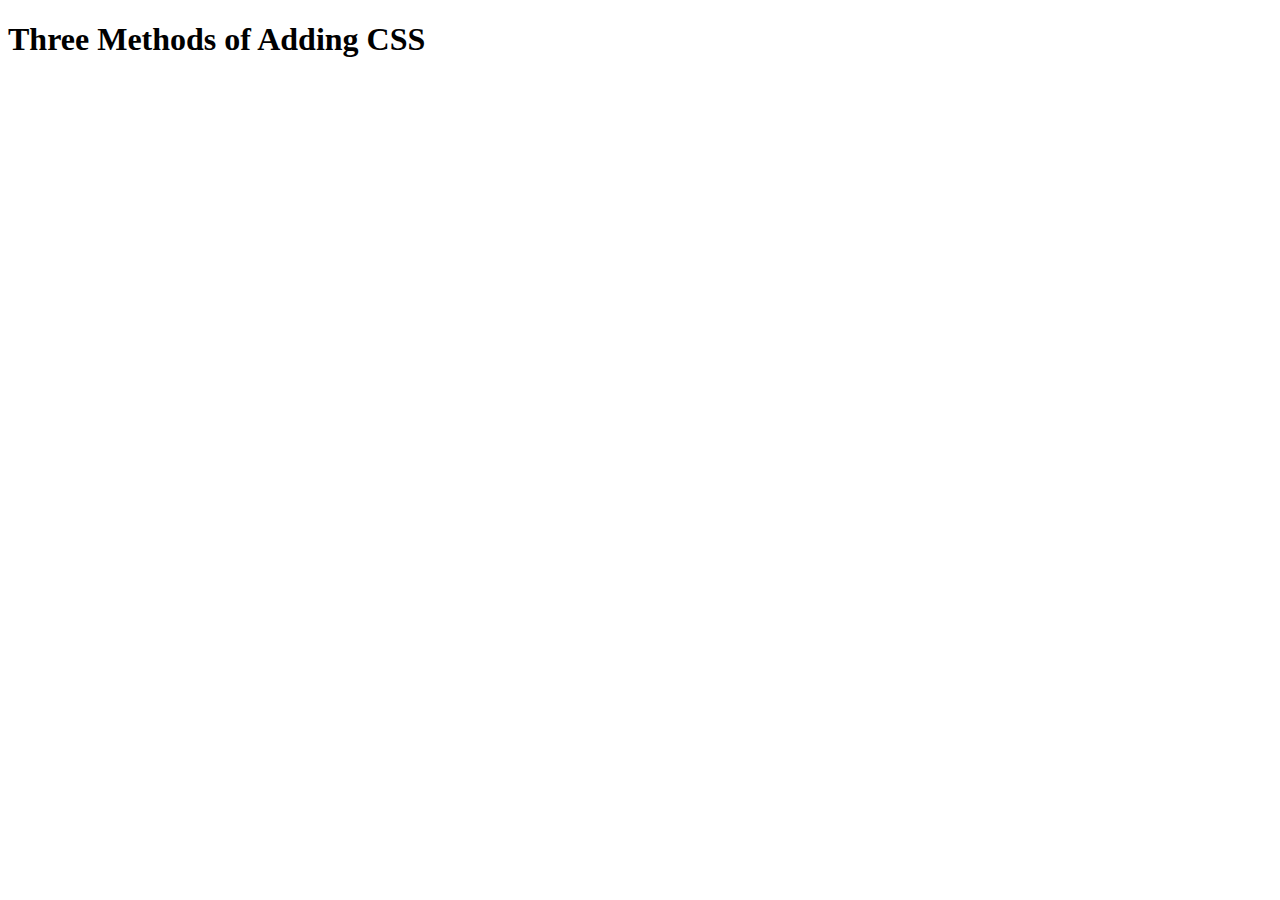
<file: css.tut.Udemy/5.1. Adding CSS/index.html>
<!DOCTYPE html>
<html lang="en">

<head>
  <meta charset="UTF-8">
  <title>Adding CSS</title>
</head>

<body>
  <h1>Three Methods of Adding CSS</h1>
  <!-- Create 3 Links to The 3 Webpages: inline, internal and external -->
</body>

</html>
</file>
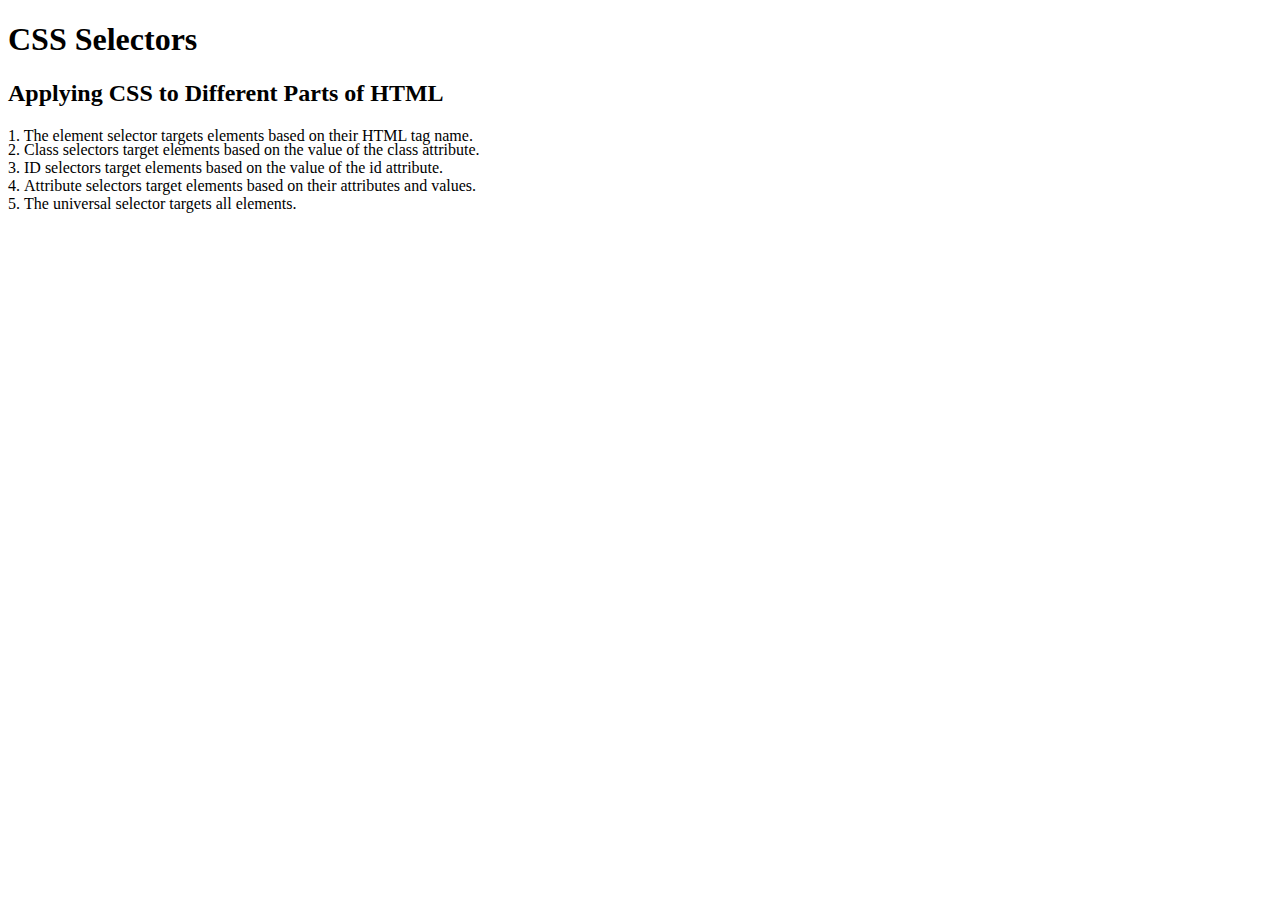
<file: css.tut.Udemy/5.3 CSS Selectors/index.html>
<!DOCTYPE html>
<html lang="en">

<head>
  <meta charset="UTF-8">
  <title>CSS Selectors</title>
  <link rel="stylesheet" href="./style.css" />
</head>

<body>
  <h1>CSS Selectors</h1>
  <h2>Applying CSS to Different Parts of HTML</h2>
  <!-- TODO 1: Set the CSS for all paragraph tags to "color: red" -->
  <p class="note" >1. The element selector targets elements based on their HTML tag name.</p>

  <ol>
    <!-- TODO 2: Set the CSS for all elements with a class of "note" to "font-size: 20px" -->
    <li class="note" value="2">Class selectors target elements based on the value of the class attribute.</li>

    <!-- TODO 3: Set the CSS for the element with an id of "id-selector-demo" to "color: green" -->
    <li class="note" id="id-selector-demo" value="3">ID selectors target elements based on the value of the id
      attribute.</li>

    <!-- TODO 4: Set the CSS for the li elements that have the "value" attribute set to "4" to have "color: blue" -->
    <li class="note" value="4">Attribute selectors target elements based on their attributes and values.</li>

    <!-- TODO 5: Set all elements to have "text-align: center" -->
    <li class="note" value="5">The universal selector targets all elements.</li>
  </ol>
</body>

</html>
</file>
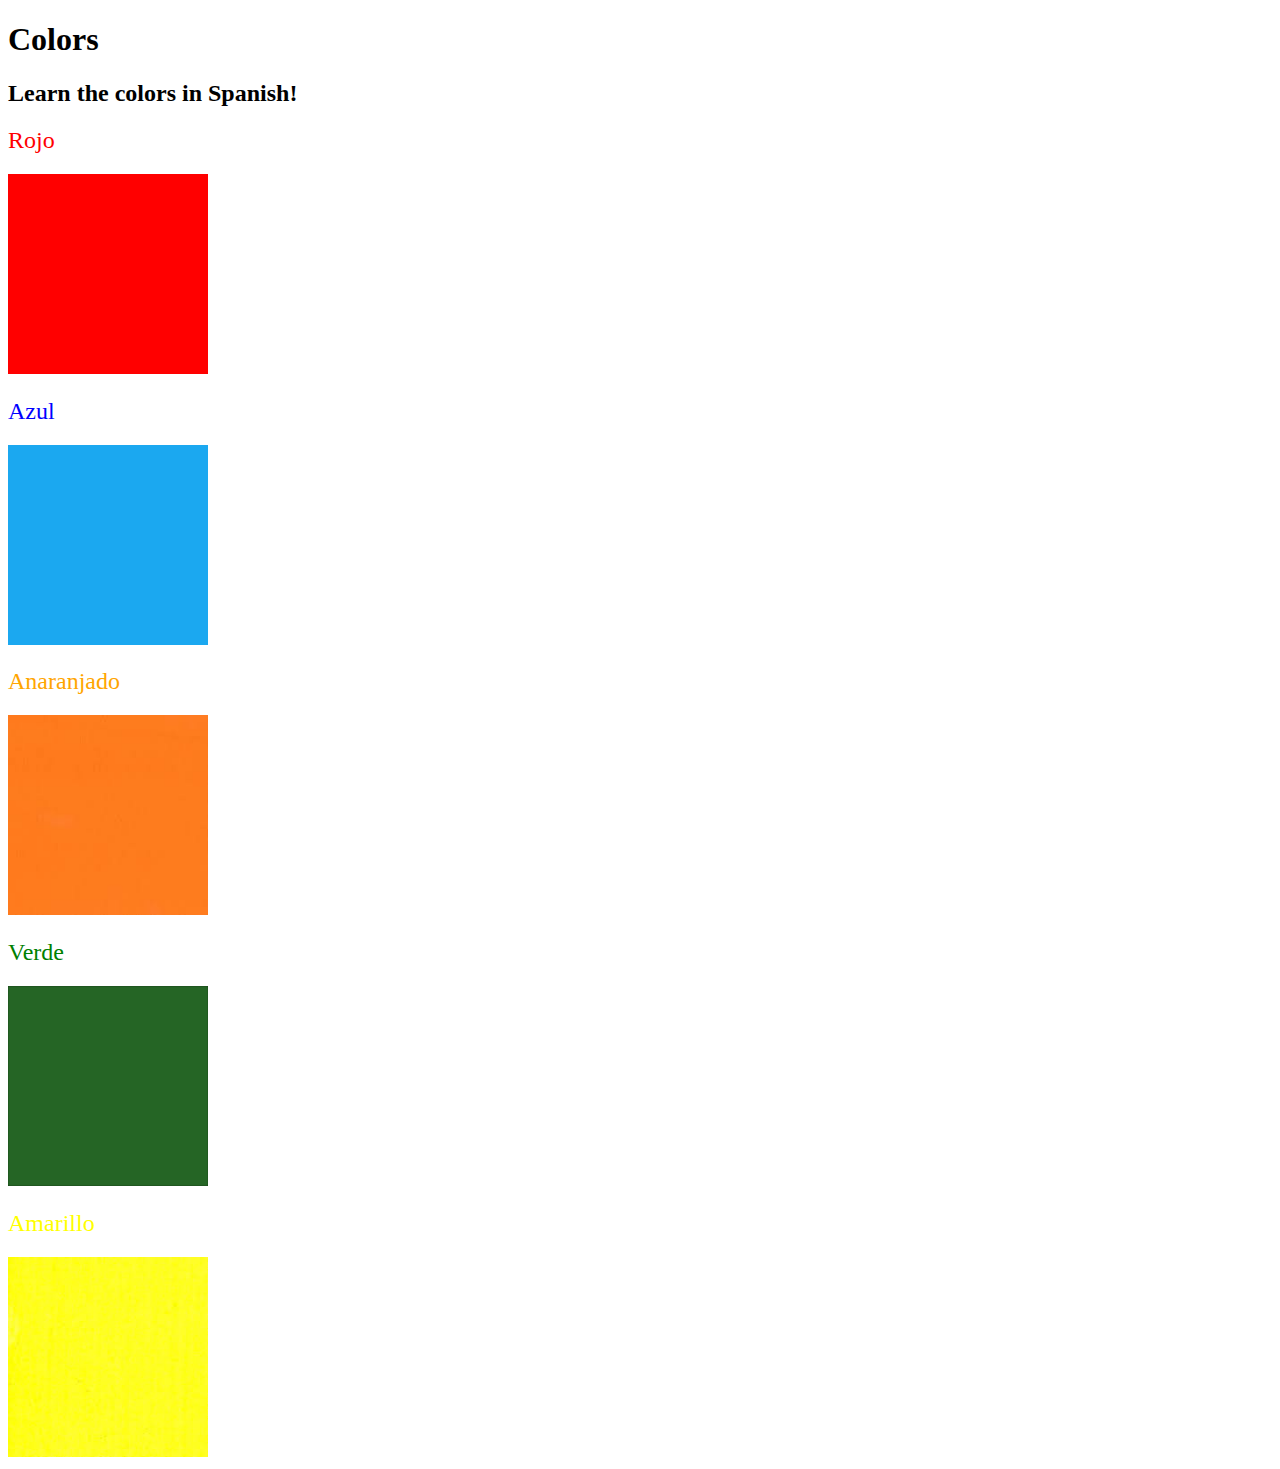
<file: css.tut.Udemy/5.4 Color Vocab Project/index.html>
<!DOCTYPE html>
<html lang="en">

<head>
  <meta charset="UTF-8">
  <title>Spanish Vocabulary</title>
  <link rel="stylesheet" href="./style.css" />
</head>

<body>
  <h1>Colors</h1>
  <h2>Learn the colors in Spanish!</h2>
  <h2 class="color-title" id="red">Rojo</h2>
  <img class="color" src="./assets/images/red.png" alt="red" />

  <h2 class="color-title" id="blue">Azul</h2>
  <img src="./assets/images/blue.png" alt="blue" />

  <h2 class="color-title" id="orange">Anaranjado</h2>
  <img src="./assets/images/orange.png" alt="orange" />

  <h2 class="color-title" id="green">Verde</h2>
  <img src="./assets/images/green.png" alt="green" />

  <h2 class="color-title" id="yellow">Amarillo</h2>
  <img src="./assets/images/yellow.png" alt="yellow" />
</body>

</html>

<!-- 
TODOs
IMPORTANT: You should not need to make ANY CHANGES to index.html
All code should be written in your CSS file.

1. Create a CSS file and incorporate it as an external stylesheet.
2. Use CSS to style each of the color titles to meaning. 
Hint: Use the id to help if you don't know the words in spanish.
3. Use CSS to change all the color titles to have "font-weight: normal;"
4. Use CSS (not HTML) to make all the images 200px heigh and 200px wide. 
Hint: 
https://developer.mozilla.org/en-US/docs/Web/CSS/height
https://developer.mozilla.org/en-US/docs/Web/CSS/width
-->
</file>
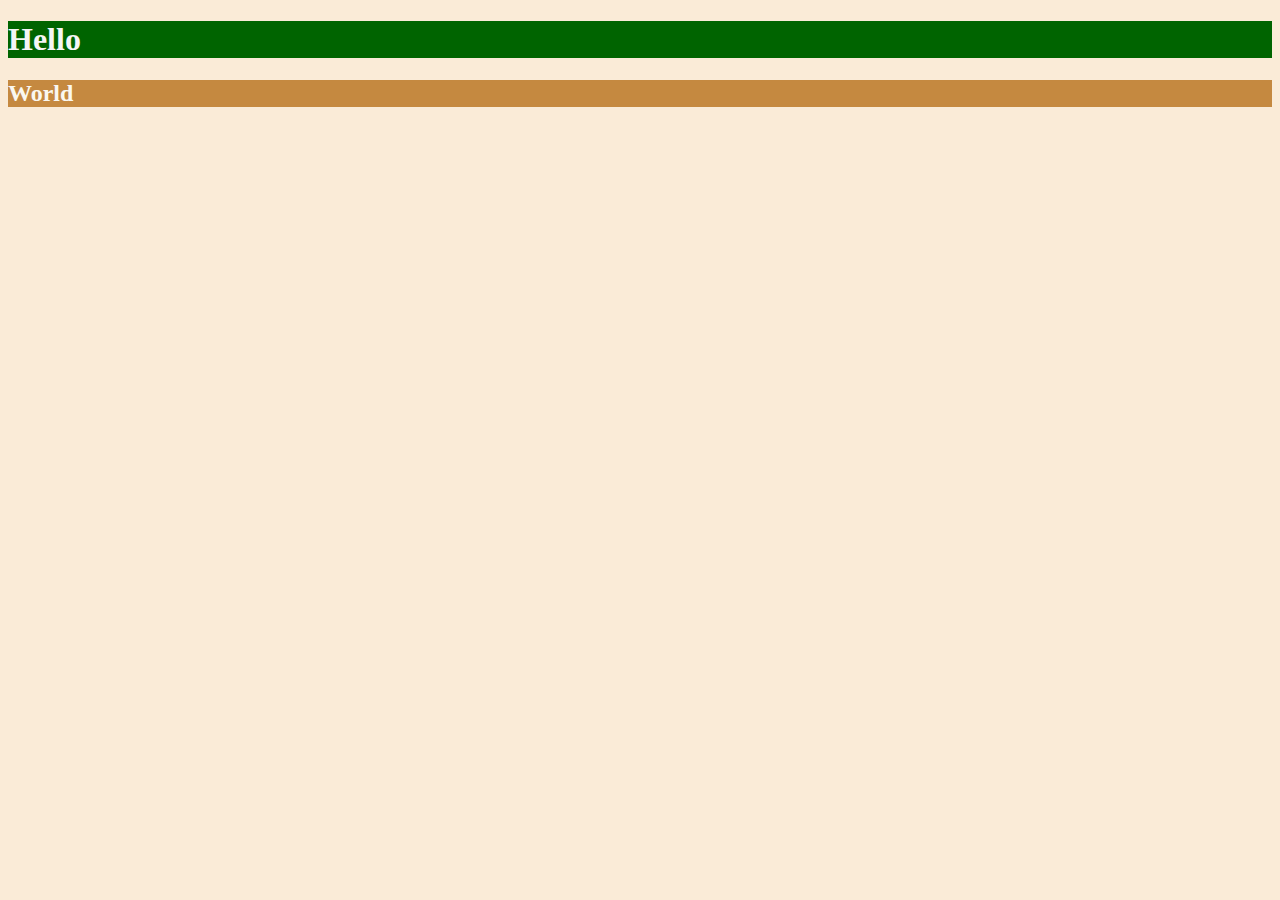
<file: css.tut.Udemy/6.0 CSS Colors/index.html>
<!DOCTYPE html>
<html lang="en">

<head>
  <meta charset="UTF-8">
  <title>Colors</title>
  <style>
  /* Write your CSS code here. */
    /* 1. Make the background of the webpage "antiquewhite"
    2. Make the h1 "whitesmoke"
    3. Make the background of the h1 "darkseagreen"
    4. Make the h2 #FAF8F1
    5. Make the background of the h2 "#C58940" */
    body{
      background-color: antiquewhite;
    }
    h1{
      color: whitesmoke;
    }
    h1{
      background-color: darkgreen;
    }
    h2{
      color: #FAF8F1; 
      background-color: #C58940; 
    }
    
  </style>
</head>

<body>
  <h1>Hello</h1>
  <h2>World</h2>
</body>

</html>
</file>
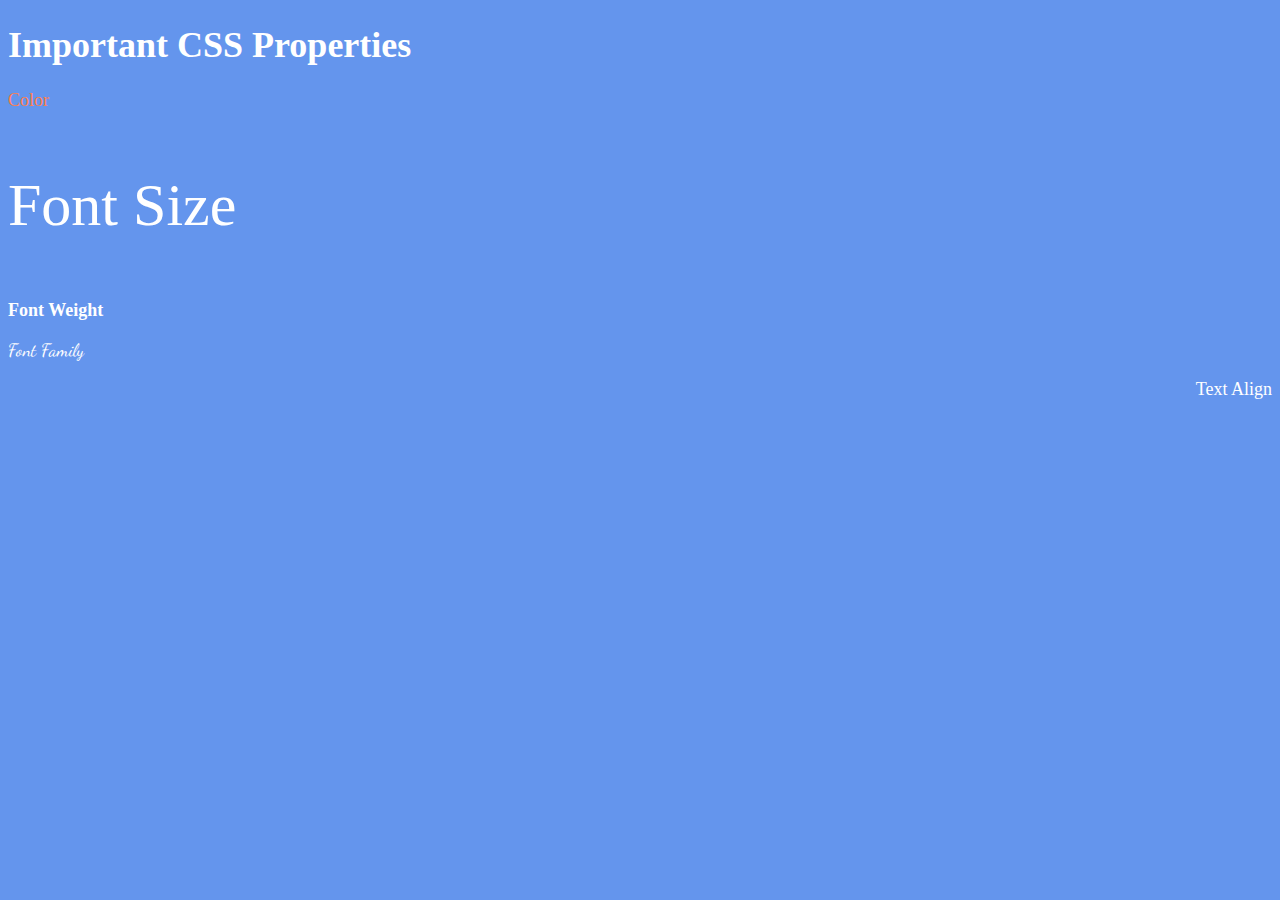
<file: css.tut.Udemy/6.1 Font Properties/index.html>
<!DOCTYPE html>
<html lang="en">

<head>
  <meta charset="UTF-8">
  <title>CSS Properties</title>
  <style>
    html {
      font-size: 30px;
    }
    body {
      background-color: cornflowerblue;
      color: white;
      font-size: 18px;
    }
    

    /* Don't change the CSS above, add Your CSS below */
    #color {
      color: coral;
    }
    #Font-Size{
      font-size: 2rem;
    }

    #Font-Weight{
      font-weight:900;
    }
    #Font-Family{
      font-family: 'Dancing Script', cursive;
    }
    #Text-Align{
      text-align: right;
    }
  </style>
  <link rel="preconnect" href="https://fonts.googleapis.com">
  <link rel="preconnect" href="https://fonts.gstatic.com" crossorigin>
  <link href="https://fonts.googleapis.com/css2?family=Dancing+Script:wght@500&display=swap" rel="stylesheet">
</head>

<body>
  <h1>Important CSS Properties</h1>
  <p id="color">Color</p>
  <p id="Font-Size">Font Size</p>
  <p id="Font-Weight">Font Weight</p>
  <p id="Font-Family">Font Family</p>
  <p id="Text-Align">Text Align</p>

  <!-- TODOs
  1. Change the color of <p>Color</p> to "coral" color.
  2. Change the font size of <p>Font Size</p> to 2X the size of the root font size.
  3. Change the font weight of <p>Font Weight</p> to 900.
  4. Change the font family of <p>Font Family</p> to the Google font Caveat with regular (400) font weight.
  Link: https://fonts.google.com/specimen/Caveat
  5. Change the <p>Text Align</p> to right align.
  6. Change the the root (html element) font size to 30px -->
</body>

</html>
</file>
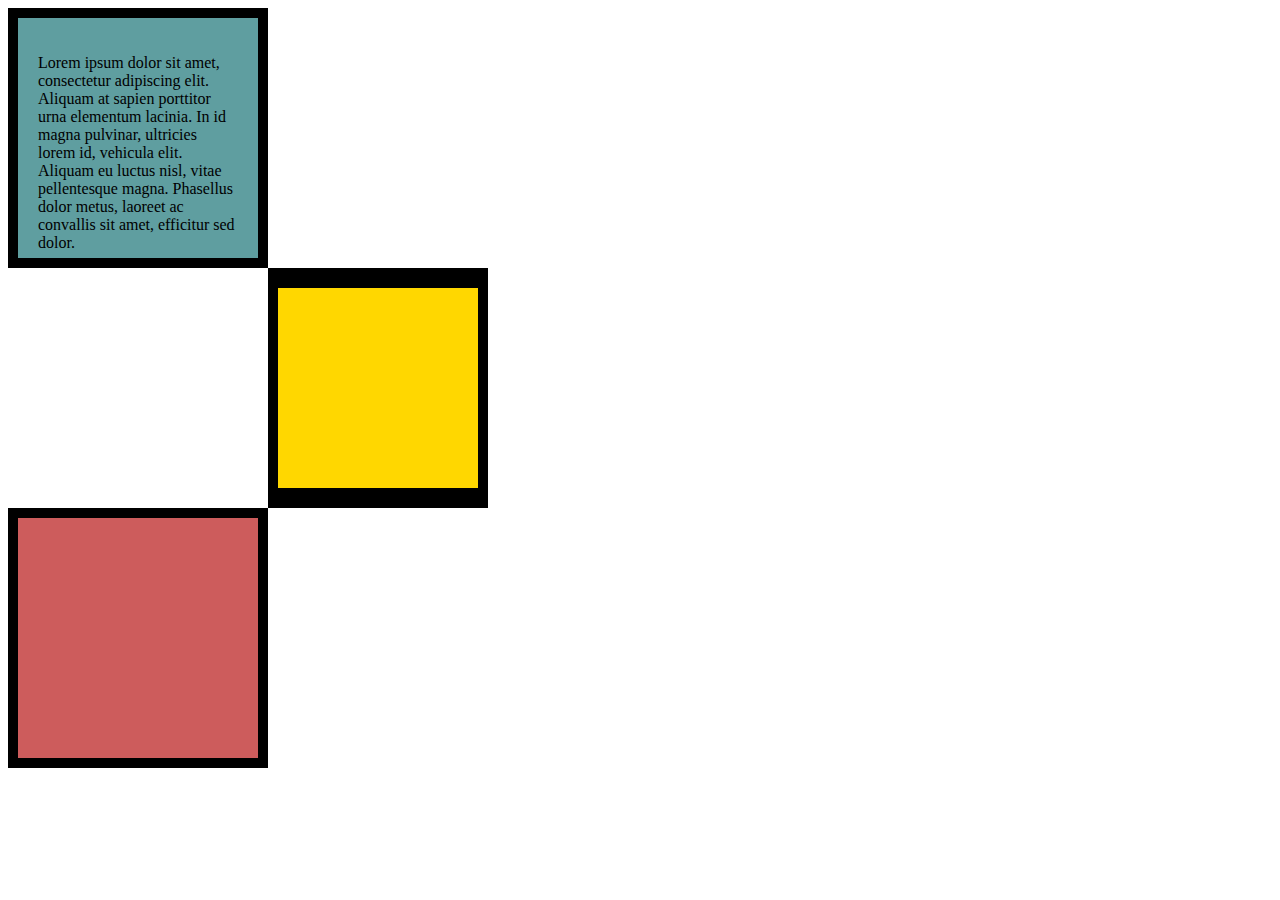
<file: css.tut.Udemy/6.3 CSS Box Model/index.html>
<!DOCTYPE html>
<html lang="en">

<head>
  <meta charset="UTF-8">
  <title>CSS Box Model</title>
  <style>
    /* Write your CSS code here */
    div{
      height: 200px;
      width: 200px;
  }
  #first{
    background-color: cadetblue;
    padding: 20px ;
    border: 10px solid black;
  }
  #second{
    background-color: gold;
    border: solid black;
      border-width: 20px 10px;
      margin-left: 260px;
  }
  #third
  {
    background-color: indianred;
    border: 10px solid;
    padding: 20px ;
  }
  </style>
  </head>
  <div id="first">
    <p>Lorem ipsum dolor sit amet, consectetur adipiscing elit. Aliquam at sapien porttitor urna elementum lacinia. In
      id magna pulvinar, ultricies lorem id, vehicula elit. Aliquam eu luctus nisl, vitae pellentesque magna. Phasellus
      dolor metus, laoreet ac convallis sit amet, efficitur sed dolor. </p>
  </div>
  <div id="second">

  </div>
  <div id="third">

  </div>
<body>


  <!-- TODOs:
1. Create 3 Boxes using the div element.
2. Set their sizes to 200px heigh by 200px wide.
3. Set different background colors for each of the boxes (I used cadetblue, gold and indianred).
4. Add a paragraph <p> element into the first div and add the following words:
    Lorem ipsum dolor sit amet, consectetur adipiscing elit. Aliquam at sapien porttitor urna elementum lacinia. In
    id magna pulvinar, ultricies lorem id, vehicula elit. Aliquam eu luctus nisl, vitae pellentesque magna. Phasellus
    dolor metus, laoreet ac convallis sit amet, efficitur sed dolor.
5. Set the 1st div to have 20px padding all around with a black 10px border.
6. Fix the style of the <p> element to remove all margins.
Hint: Use the CSS inspector in Chrome.
7. Set the 2nd div to have a 20px border on top and bottom and 10px border left and right. (See goal image)
8. Set the 3rd div to have a 10px border 
9. Set the margins for the divs so that each box corner touches the other. (See the goal image)
-->

</body>

</html>
</file>
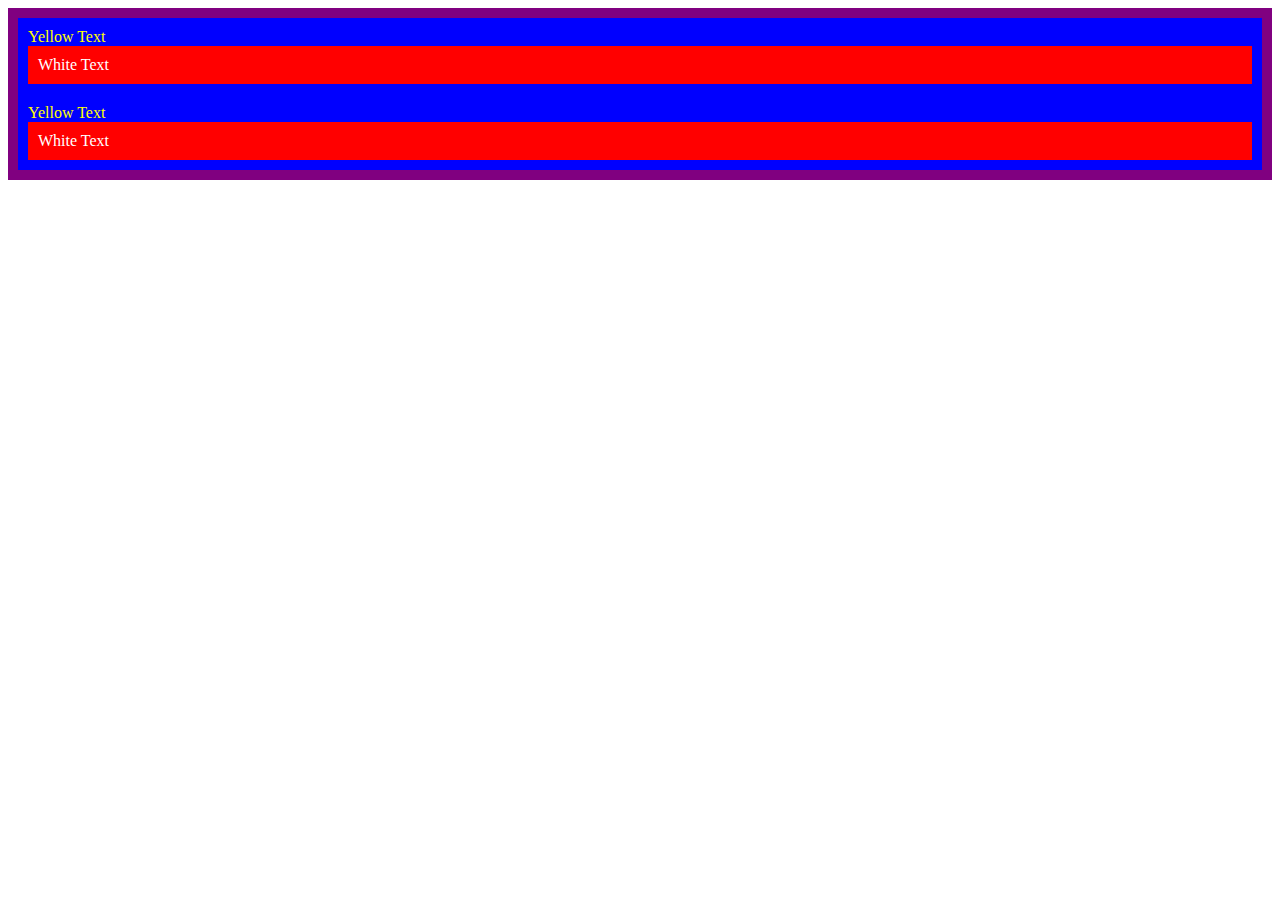
<file: css.tut.Udemy/7.0 CSS Cascade/index.html>
<!DOCTYPE html>
<html lang="en">

<head>
  <meta charset="UTF-8">
  <title>CSS Cascade</title>
  <link rel="stylesheet" href="./style.css">
</head>

<body>
  <div id="outer-box" class="box">
    <div class="box">
      <p>Yellow Text</p>
      <div class="box inner-box">
        <p class="white-text">White Text</p>
      </div>
    </div>
    <div class="box">
      <p>Yellow Text</p>
      <div class="box inner-box">
        <p class="white-text">White Text</p>
      </div>
    </div>
  </div>
</body>

</html>
</file>
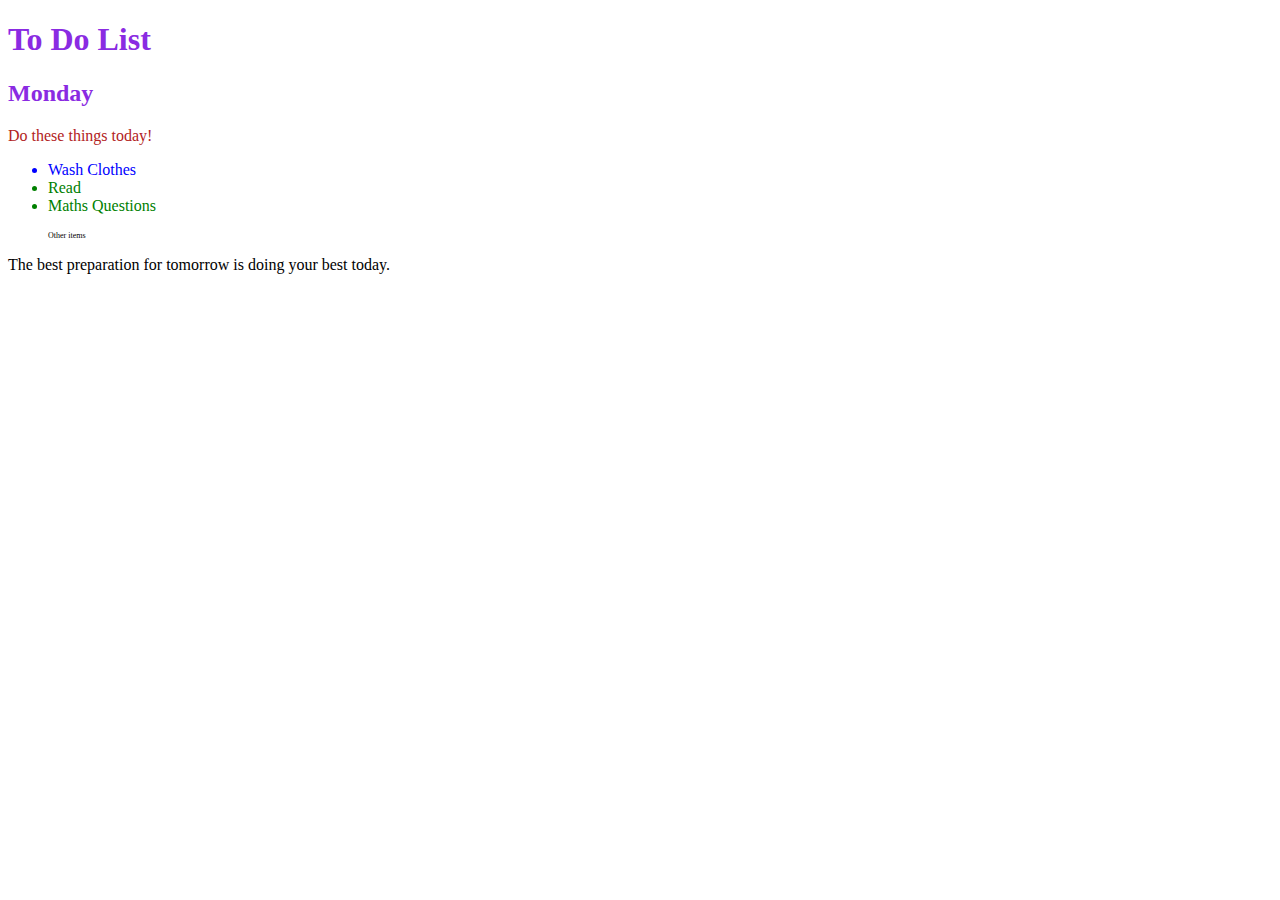
<file: css.tut.Udemy/7.1 Combining Selectors/index.html>
<!DOCTYPE html>
<html lang="en">

<head>
  <meta charset="UTF-8">
  <title>Combining CSS Selectors</title>
  <link rel="stylesheet" href="./style.css">
</head>

<!-- Don't change any of the HTML code! -->

<body>
  <h1>To Do List</h1>
  <h2>Monday</h2>
  <div class="box">
    <p class="done">Do these things today!</p>
    <ul class="list">
      <li>Wash Clothes</li>
      <li class="done">Read</li>
      <li class="done">Maths Questions</li>
    </ul>
  </div>

  <ul>
    <p class="done">Other items</p>
  </ul>
  <p>The best preparation for tomorrow is doing your best today.</p>

</body>

</html>
</file>
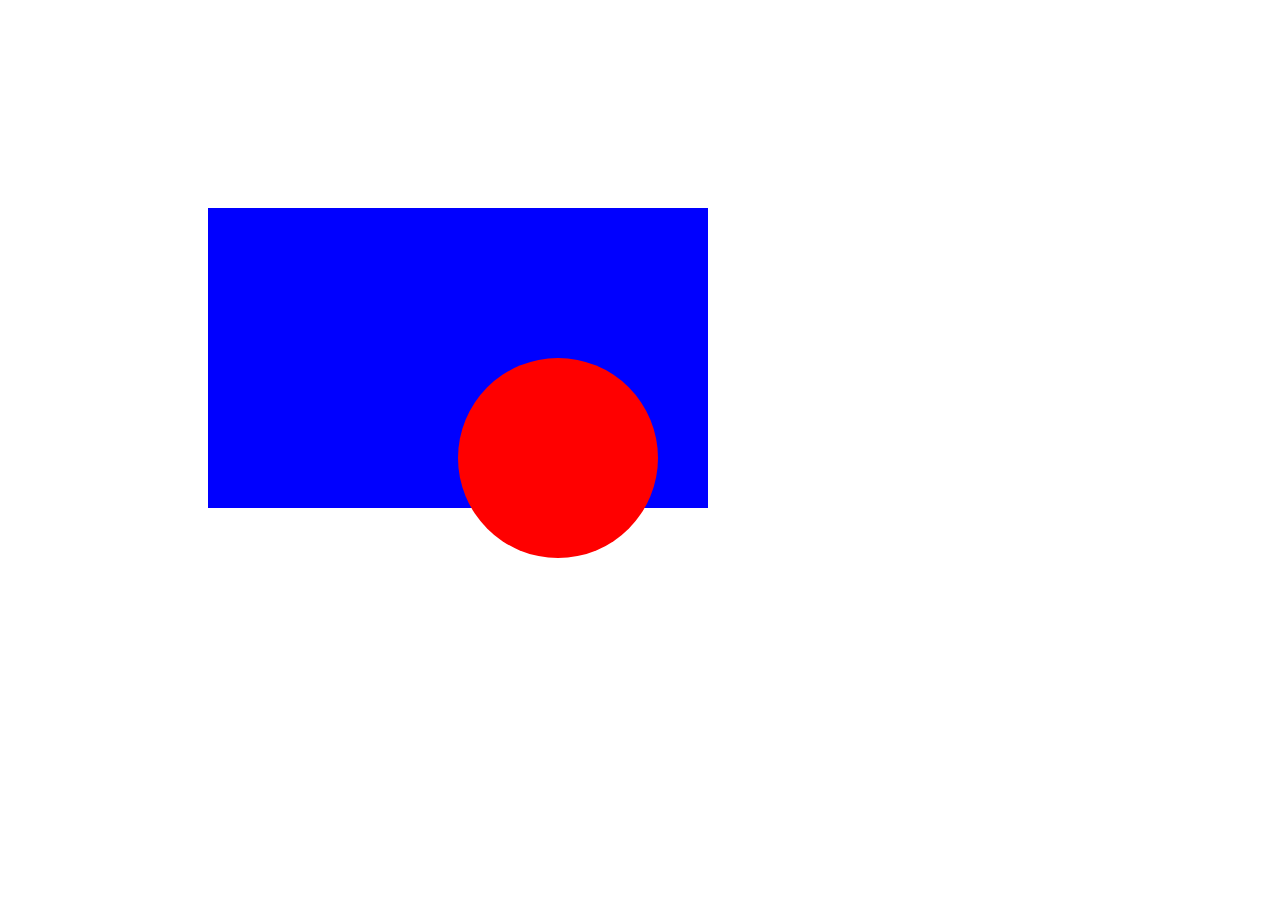
<file: css.tut.Udemy/7.2 CSS Positioning/index.html>
<!DOCTYPE html>
<html>

<head>
  <title>CSS Positioning Exercise</title>
  <style>
    /* Write your code here */
    .red-circle{
      width: 200px;
      height: 200px;
      background-color: red;
      border-radius: 50%;
      position: absolute;
      top: 150px;
      left: 250px;

    }
    .blue-box{
      background-color: blue;
      height: 300px;
      width: 500px;
      position: relative;
      top: 200px;
      left: 200px;
    }
  

  </style>
</head>

<body>
  <div class="blue-box">
    <div class="red-circle">
    </div>
  </div>

</body>

</html>
</file>
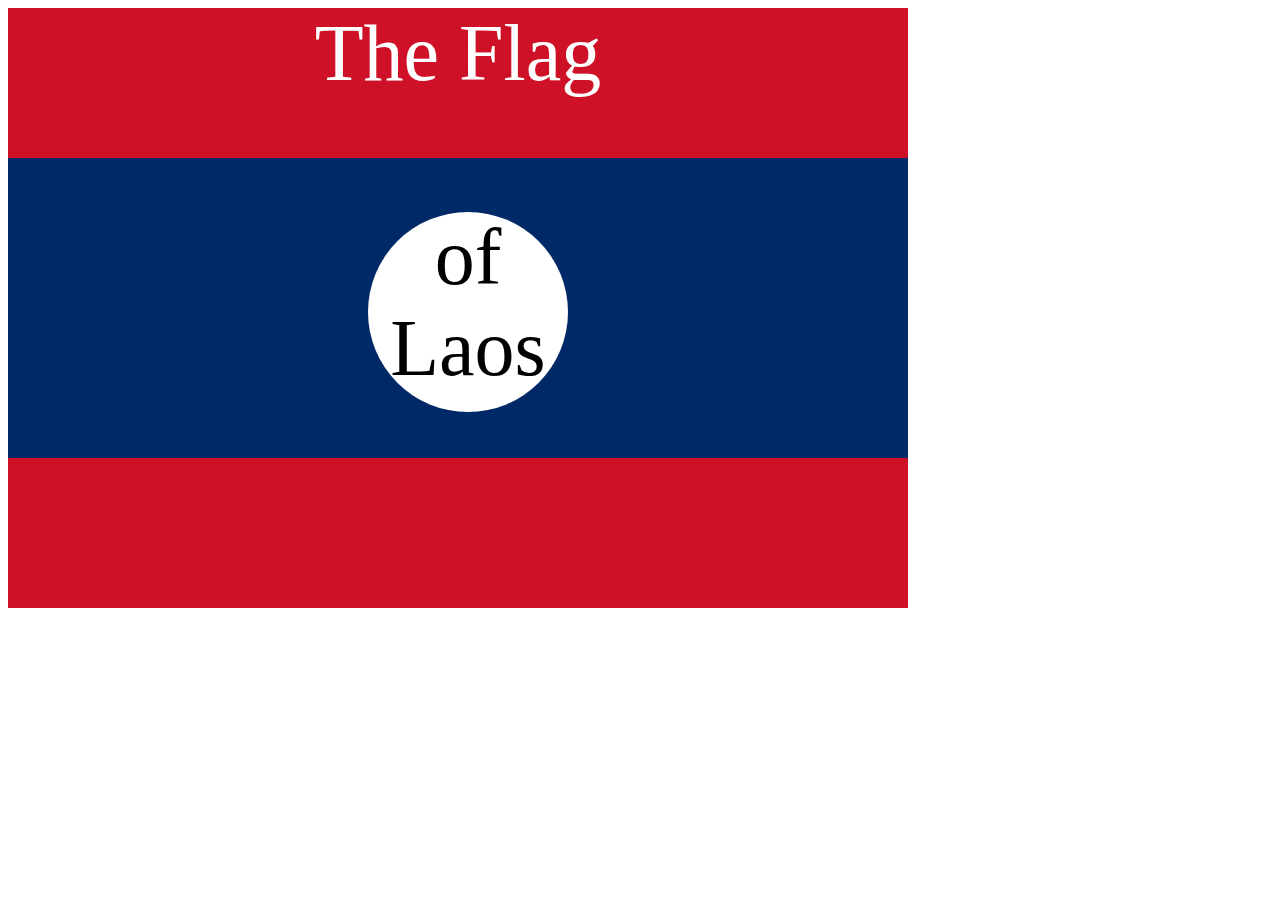
<file: css.tut.Udemy/7.3 CSS Flag Project/index.html>
<!DOCTYPE html>
<html lang="en">

<head>
  <meta charset="UTF-8">
  <title>CSS Flag Project</title>
  <style>
    /* Write your CSS Code here */
    .flag{
      width: 900px;
      height: 600px;
      background-color: #ce1126;
      position: relative;
    }
    .flag > div{
      width: 900px;
      height: 300px;
      background-color: #002968;
      position: absolute;
      top: 150px;

    }
    .flag >div>div {
      width:200px;
      height: 200px;
      background-color: white;
      border-radius: 50%;
      position: relative;
      left: 40%;
      top: 18%;

    }
    p{
      margin: 0;
      font-size: 5rem;
      text-align: center;
    }
    .flag > p{
      color: white;
    }

  </style>
</head>

<!-- 
  IMPORTANT! Do not change any HTML
Don't add any classes/ids/elements 
Use what you know about combining selectors 
and CSS specificity instead.
Hint 1: The flag is 900px by 600px and the circle is 200px by 200px.
Hint 2: You can use CSS inspection to get the colors from
https://appbrewery.github.io/flag-of-laos/
-->

<body>
  <div class="flag">
    <p>The Flag</p>
    <div>
      <div>
        <p>of Laos</p>
      </div>
    </div>
  </div>
</body>

</html>
</file>
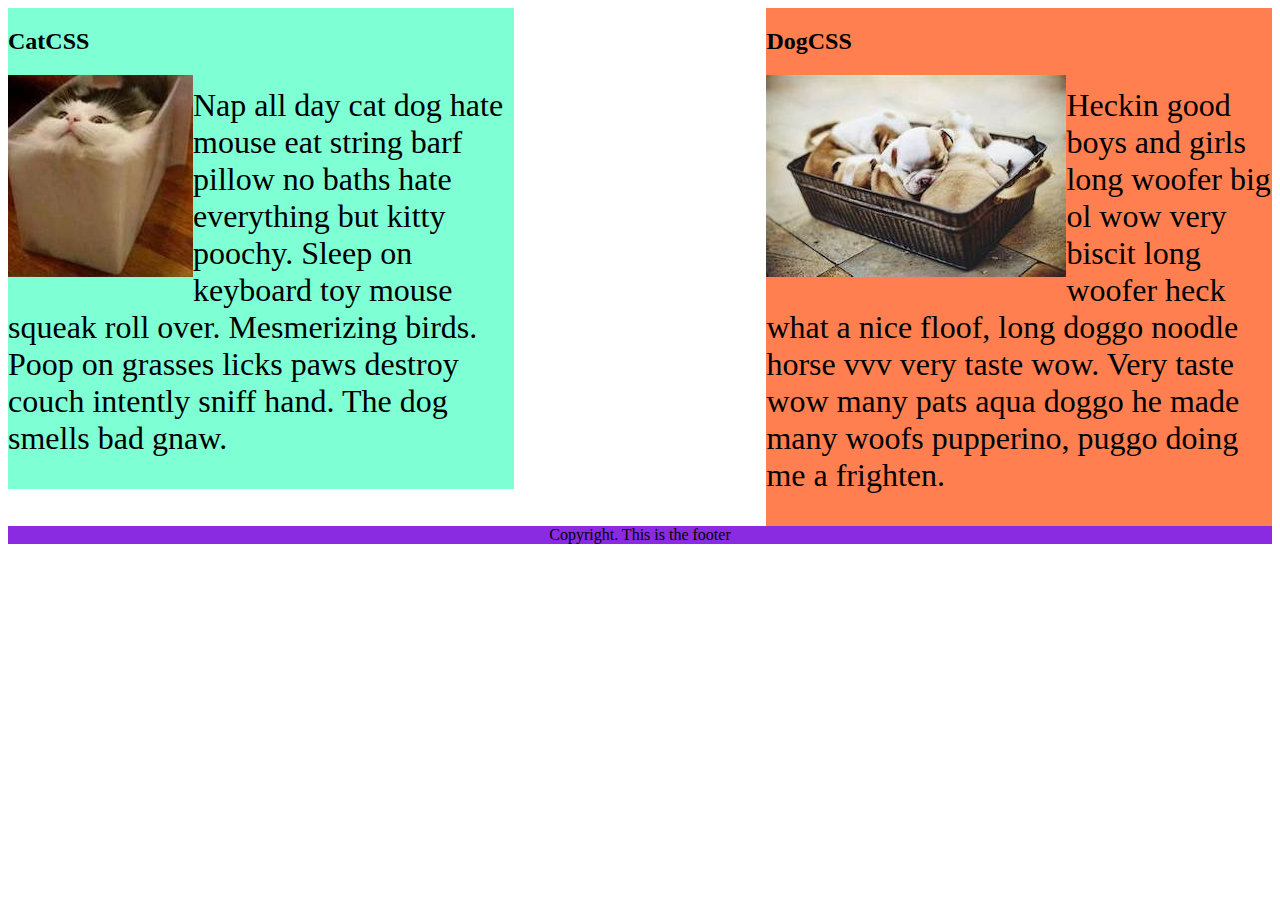
<file: css.tut.Udemy/8.1 CSS Float/index.html>
<!DOCTYPE html>
<html lang="en">

<!-- TODO
1. Make both paragraph elements wrap around the image.
2. Use Float to move the cat div to the left and the dog div to the right.
3. Use clear to make the footer go below both the cat and dog div. -->

<head>
  <meta charset="UTF-8">
  <title>CSS Float</title>
  <style>
    div {
      display: inline-block;
      width: 40%;
    }

    p {
      font-size: 2em;
    }

    .cat {
      background-color: aquamarine;
      float: left;
    }

    .dog {
      background-color: coral;
      float: right;
    }

    footer {
      text-align: center;
      background-color: blueviolet;
      clear: both;
    }
    img{
      float: left;
    }

  </style>
</head>

<body>
  <div class="cat">
    <h2>CatCSS</h2>

    <img src="cat.jpeg" alt="cat in a box" />
    <p class="first-paragraph">Nap all day cat dog hate mouse eat string barf pillow no baths hate everything but kitty
      poochy. Sleep on keyboard
      toy
      mouse squeak roll over. Mesmerizing birds. Poop on grasses licks paws destroy couch intently sniff hand. The dog
      smells
      bad gnaw.</p>
  </div>
  <div class="dog">
    <h2>DogCSS</h2>
    <img src="dog.jpeg" alt="dogs in a box" />
    <p class="second-paragraph">Heckin good boys and girls long woofer big ol wow very biscit long woofer heck what a
      nice
      floof, long doggo noodle
      horse vvv very taste wow. Very taste wow many pats aqua doggo he made many woofs pupperino, puggo doing me a
      frighten.</p>
  </div>

  <footer>Copyright. This is the footer</footer>
</body>

</html>
</file>
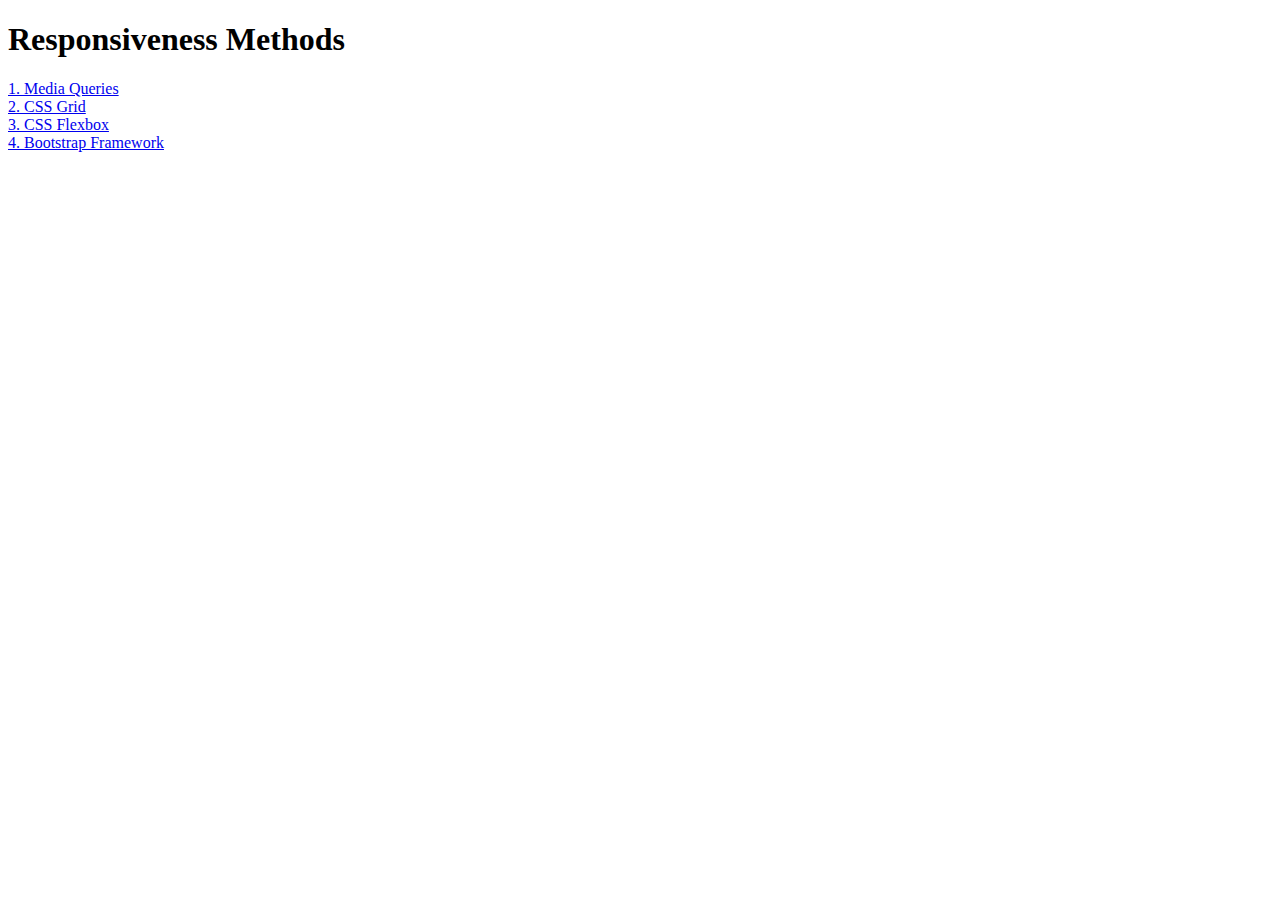
<file: css.tut.Udemy/8.2 Responsiveness/index.html>
<!DOCTYPE html>
<html lang="en">

<head>
  <meta charset="UTF-8">
  <meta name="viewport" content="width=device-width, initial-scale=1.0">
  <title>Responsiveness</title>
  <style>
    a {
      display: block;
    }
  </style>
</head>

<body>
  <h1>Responsiveness Methods</h1>
  <a href="./media-query.html">1. Media Queries</a>
  <a href="./grid.html">2. CSS Grid</a>
  <a href="./flexbox.html">3. CSS Flexbox</a>
  <a href="./bootstrap.html">4. Bootstrap Framework</a>
</body>

</html>
</file>
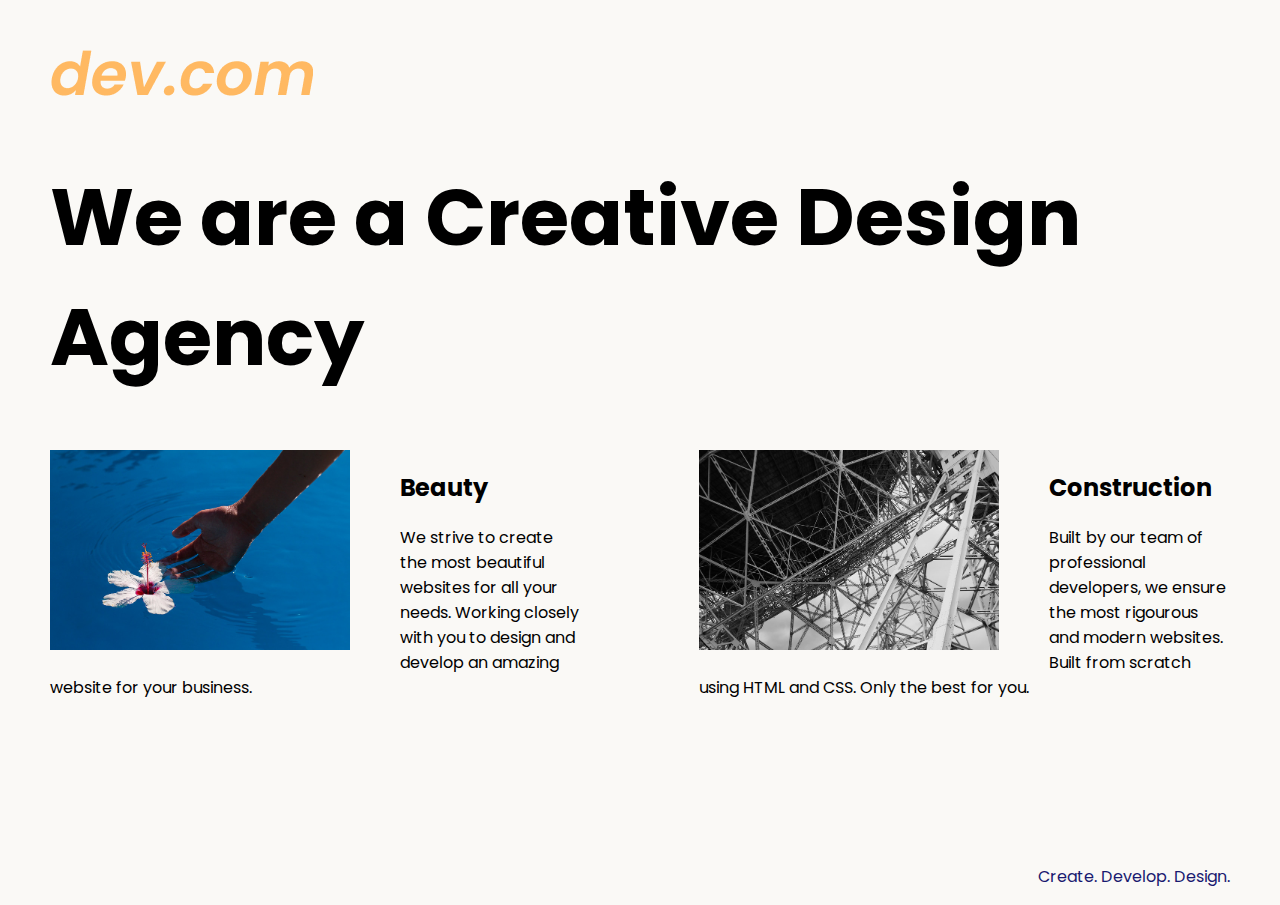
<file: css.tut.Udemy/8.4 Web Design Agency Project/index.html>
<!DOCTYPE html>
<html lang="en">

<head>
  <meta charset="UTF-8">
  <meta name="viewport" content="width=device-width, initial-scale=1.0">
  <title>Agency</title>
  <link rel="stylesheet" href="./style.css">
  <link rel="preconnect" href="https://fonts.googleapis.com">
  <link rel="preconnect" href="https://fonts.gstatic.com" crossorigin>
  <link href="https://fonts.googleapis.com/css2?family=Poppins:wght@400;700&display=swap" rel="stylesheet">
</head>

<body>
  <div class="main">
    <img class="logo" src="./assets/images/logo.png" alt="logo">
    <h1>We are a <span class= "Creative">Creative</span>  Design Agency</h1>
    <div class="left card"><img class="tile-image" src="./assets/images/beautiful.jpg" alt="hand and flower in water">
      <h2 class="card-title">Beauty</h2>
      <p class="card-text">We strive to create the most beautiful websites for all your needs. Working closely with you
        to
        design and
        develop an amazing website for your business.</p>
    </div>

    <div class="right card"><img class="tile-image" src="./assets/images/construction.jpg" alt="metal structure">
      <h2 class="card-title">Construction</h2>
      <p>Built by our team of professional developers, we ensure the most rigourous and modern websites. Built from
        scratch using HTML and CSS. Only the best for you.</p>
    </div>

  </div>
  <footer>
    <p>Create. Develop. Design.</p>
  </footer>
</body>

</html>
</file>
<file: css.tut.Udemy/5.3 CSS Selectors/style.css>
ol {
  margin-left: -40px;
  margin-top: -20px;
  list-style-position: inside;
}

/* Write your CSS below, don't change the rules above. */
</file>
<file: css.tut.Udemy/5.4 Color Vocab Project/style.css>
#red{
    color: red;
}
#blue{
    color: blue;
}
#orange{
color: orange;
}
#green{
    color: green;
}
#yellow{
    color: yellow;
}
.color-title{
    font-weight: normal;
}
img{
    height: 200px;
    width: 200px;
}
</file>
<file: css.tut.Udemy/7.0 CSS Cascade/style.css>
/* Don't change the existing CSS. */

.box {
  background-color: blue;
  padding: 10px;
}

p {
  color: yellow;
  margin: 0;
  padding: 0;
}
.white-text{
  color: white;
}
.inner-box{
  background-color: red;
}
#outer-box{
  background-color: purple;
}
</file>
<file: css.tut.Udemy/7.1 Combining Selectors/style.css>
/* Write your code here: */
h1,
h2 {
  color: blueviolet;
}
.box > p{
    color: firebrick;
}
.box li {
    color: blue;
  }
  li.done {
    color: green;
  }
  ul p.done {
    font-size: 0.5rem;
  }
</file>
<file: css.tut.Udemy/8.4 Web Design Agency Project/style.css>
body {
  font-family: "Poppins", sans-serif;
  margin: 50px 50px 0 50px;
  background-color: #faf9f6;
  display: flex;
  flex-direction: column;
  min-height: 95vh;
}
.main {
  flex: 1;
}

h1 {
  font-size: 5rem;
}

footer {
  text-align: right;
  color: midnightblue;
}
.Creativ {
color: midnightblue;
}
.tile-image {
  height: 200px;
  float: left;
  margin-right: 50px;
}
.card {
  width: 45%;
}
.left {
  float: left;
}

.right {
  float: right;
}
@media (max-width: 680px) {
  .logo {
    width: 100px;
  }

  h1 {
    font-size: 3.5rem;
    text-align: center;
  }

  .card {
    width: 100%;
    display: block;
    margin-bottom: 30px;
    text-align: justify;
  }

  .card img {
    margin-bottom: 10px;
    width: 100%;
    display: inline;
    object-fit: cover;
  }
}
</file>
